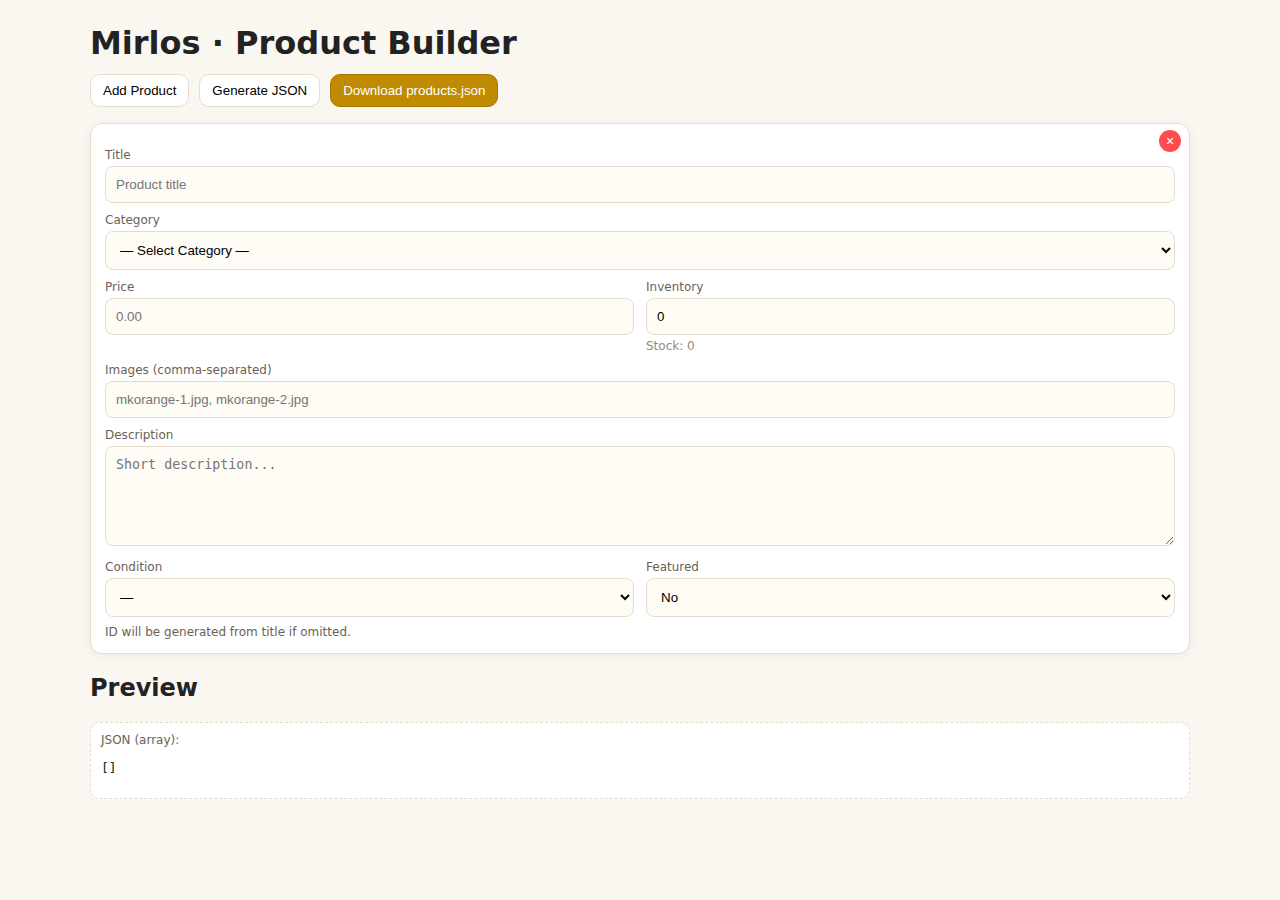
<file: admin.html>
<!doctype html>
<html lang="en">
<head>
  <meta charset="utf-8" />
  <meta name="viewport" content="width=device-width,initial-scale=1" />
  <title>Mirlos · Product Builder</title>
  <style>
    :root{--ink:#222;--muted:#6a6258;--line:#e4dccc;--card:#fff;--bg:#faf7f1;--accent:#c08b00}
    *{box-sizing:border-box}
    body{font-family:system-ui,-apple-system,Segoe UI,Roboto,Arial,sans-serif;margin:0;background:var(--bg);color:var(--ink)}
    .wrap{width:min(1100px,92%);margin:24px auto}
    h1{margin:0 0 12px}
    .bar{display:flex;gap:10px;align-items:center;margin:10px 0 16px}
    .btn{border:1px solid var(--line);background:#fff;padding:8px 12px;border-radius:10px;cursor:pointer}
    .btn.primary{background:var(--accent);color:#fff;border-color:#a87400}
    .grid{display:grid;gap:14px;grid-template-columns:repeat(auto-fit,minmax(360px,1fr))}
    .block{position:relative;background:var(--card);border:1px solid var(--line);border-radius:12px;padding:14px;box-shadow:0 2px 12px rgba(0,0,0,.05)}
    label{display:block;font-size:12px;color:var(--muted);margin:10px 0 4px}
    input, textarea, select{width:100%;padding:10px;border:1px solid var(--line);border-radius:8px;background:#fffcf6}
    textarea{min-height:100px;resize:vertical}
    .row{display:grid;grid-template-columns:1fr 1fr;gap:12px}
    .small{font-size:12px;color:var(--muted)}
    .preview{margin-top:10px;border:1px dashed var(--line);border-radius:10px;padding:10px;background:#fff}
    .list{white-space:pre-wrap;word-break:break-word}
    .remove-btn{
      position:absolute; top:6px; right:8px;
      background:#ff4d4d; color:#fff; border:none;
      border-radius:50%; width:22px; height:22px;
      font-size:14px; line-height:18px; cursor:pointer;
    }
  </style>
</head>
<body>
  <div class="wrap">
    <h1>Mirlos · Product Builder</h1>
    <div class="bar">
      <button id="add" class="btn">Add Product</button>
      <button id="generate" class="btn">Generate JSON</button>
      <button id="download" class="btn primary">Download products.json</button>
      <span id="msg" class="small"></span>
    </div>

    <div id="blocks" class="grid"></div>

    <h2>Preview</h2>
    <div class="preview">
      <div class="small">JSON (array):</div>
      <pre id="out" class="list">[]</pre>
    </div>
  </div>

  <script>
  (function(){
    const blocks = document.getElementById('blocks');
    const out    = document.getElementById('out');
    const msg    = document.getElementById('msg');

    const CATEGORY_OPTIONS = [
      ['apothecary','Apothecary'],
      ['media','Media (Cassettes/VHS)'],
      ['clothing','Clothing'],
      ['purses','Purses & Accessories'],
      ['collectibles','Collectibles'],
      ['antiques','Antiques'],
      ['toys','Toys'],
      ['beauty','Beauty & Soaps'],
      ['home','Home Decor'],
      ['electronics','Electronics']
    ];

    const slugify = s =>
      (String(s||'').toLowerCase().replace(/[^a-z0-9]+/g,'-').replace(/(^-|-$)/g,'').slice(0,64))
      || ('item-'+Math.random().toString(36).slice(2,8));

    // Accept http(s), 'images/...', or bare names -> prefix 'images/'
    function sanitizeImages(raw){
      return (raw||'').split(',')
        .map(s => (s||'').trim())
        .filter(Boolean)
        .map(s => (/^https?:\/\//i).test(s) ? s : (s.startsWith('images/') ? s : 'images/'+s.replace(/^image\//i,'images/')));
    }

    function categorySelectHTML(prefill=''){
      const v = (prefill||'').toLowerCase();
      const opts = ['<option value="">— Select Category —</option>']
        .concat(CATEGORY_OPTIONS.map(([val,label]) => `<option value="${val}" ${v===val?'selected':''}>${label}</option>`));
      return `<select class="category">${opts.join('')}</select>`;
    }

    // === BLOCK TEMPLATE (includes X button) ===
    function blockHTML(prefill = {}){
      return `
        <div class="block">
          <button class="remove-btn" title="Remove this product">×</button>

          <label>Title</label>
          <input class="title" placeholder="Product title" value="${(prefill.title||'').replace(/"/g,'&quot;')}">

          <label>Category</label>
          ${categorySelectHTML(prefill.category)}

          <div class="row">
            <div>
              <label>Price</label>
              <input class="price" type="number" step="0.01" placeholder="0.00"
                     value="${typeof prefill.price==='number'?prefill.price:(prefill.price||'')}">
            </div>
            <div>
              <label>Inventory</label>
              <input class="inventory" type="number" min="0" step="1"
                     value="${prefill.inventory ?? 0}" placeholder="0">
              <div class="small" style="opacity:.75;margin-top:4px;">
                Stock: <span class="stockPreview">${prefill.inventory ?? 0}</span>
              </div>
            </div>
          </div>

          <label>Images (comma-separated)</label>
          <input class="images" placeholder="mkorange-1.jpg, mkorange-2.jpg"
                 value="${Array.isArray(prefill.images)?prefill.images.join(', '):(prefill.image||'')}">

          <label>Description</label>
          <textarea class="description" placeholder="Short description...">${prefill.description||''}</textarea>

          <div class="row">
            <div>
              <label>Condition</label>
              <select class="condition">
                <option value="">—</option>
                <option value="new" ${prefill.condition==='new'?'selected':''}>New</option>
                <option value="used" ${prefill.condition==='used'?'selected':''}>Used</option>
              </select>
            </div>
            <div>
              <label>Featured</label>
              <select class="featured">
                <option value="">No</option>
                <option value="true" ${prefill.featured?'selected':''}>Yes</option>
              </select>
            </div>
          </div>

          <div class="small" style="margin-top:8px">ID will be generated from title if omitted.</div>
        </div>
      `;
    }

    function addBlock(prefill = {}){
      const tpl = document.createElement('div');
      tpl.innerHTML = blockHTML(prefill);
      const wrap = tpl.firstElementChild;

      // X button: remove whole block
      wrap.querySelector('.remove-btn').addEventListener('click', () => {
        if (confirm('Remove this product?')) { wrap.remove(); scheduleSave(); }
      });

      // Live stock preview
      wrap.querySelector('.inventory').addEventListener('input', e => {
        const n = Number(e.target.value||0);
        wrap.querySelector('.stockPreview').textContent = Math.max(0,n);
        scheduleSave();
      });

      blocks.appendChild(wrap);
      scheduleSave();
    }

    function collectBlock(wrap){
      const title = wrap.querySelector('.title').value.trim();
      const category = (wrap.querySelector('.category').value || '').trim().toLowerCase();
      const price = Number(wrap.querySelector('.price').value || 0);
      const inventory = Number(wrap.querySelector('.inventory')?.value || 0);
      const imgs = sanitizeImages(wrap.querySelector('.images').value || '');
      const description = wrap.querySelector('.description').value.trim();
      const condition = wrap.querySelector('.condition').value;
      const featured = wrap.querySelector('.featured').value === 'true';
      const id = slugify(title);

      return {
        id, title, price, category, description, condition,
        image: imgs[0] || 'images/placeholder.png',
        images: imgs,
        featured,
        inventory
      };
    }

    // Skip empty cards so no blank objects in output
    function collectAll(){
      return Array.from(blocks.children)
        .map(collectBlock)
        .filter(p => p.title || (p.images && p.images.length));
    }

    function show(json){ out.textContent = json; }

    // Draft save/load
    function saveDraft(){
      try{ localStorage.setItem('mirlos-builder-draft', JSON.stringify(collectAll())); }catch{}
    }
    function loadDraft(){
      try{
        const raw = JSON.parse(localStorage.getItem('mirlos-builder-draft')||'[]');
        if (Array.isArray(raw) && raw.length){ raw.forEach(addBlock); }
        else { addBlock({}); }
      }catch{ addBlock({}); }
    }
    let saveTimer=null;
    function scheduleSave(){ clearTimeout(saveTimer); saveTimer=setTimeout(saveDraft,300); }

    // Actions
    document.getElementById('add').addEventListener('click', ()=> addBlock({}));

    document.getElementById('generate').addEventListener('click', ()=>{
      const list = collectAll();
      const json = JSON.stringify(list, null, 2);
      show(json);
      msg.textContent = `Generated ${list.length} product${list.length===1?'':'s'}.`;
      setTimeout(()=> msg.textContent='', 1500);
    });

    document.getElementById('download').addEventListener('click', ()=>{
      const list = collectAll();
      const json = JSON.stringify(list, null, 2);
      const blob = new Blob([json], {type:'application/json'});
      const a = document.createElement('a');
      a.href = URL.createObjectURL(blob);
      a.download = 'products.json';
      a.click();
      URL.revokeObjectURL(a.href);
      msg.textContent = 'Downloaded products.json';
      setTimeout(()=> msg.textContent='', 1500);
    });

    loadDraft();
  })();
  </script>
</body>
</html>
</file>
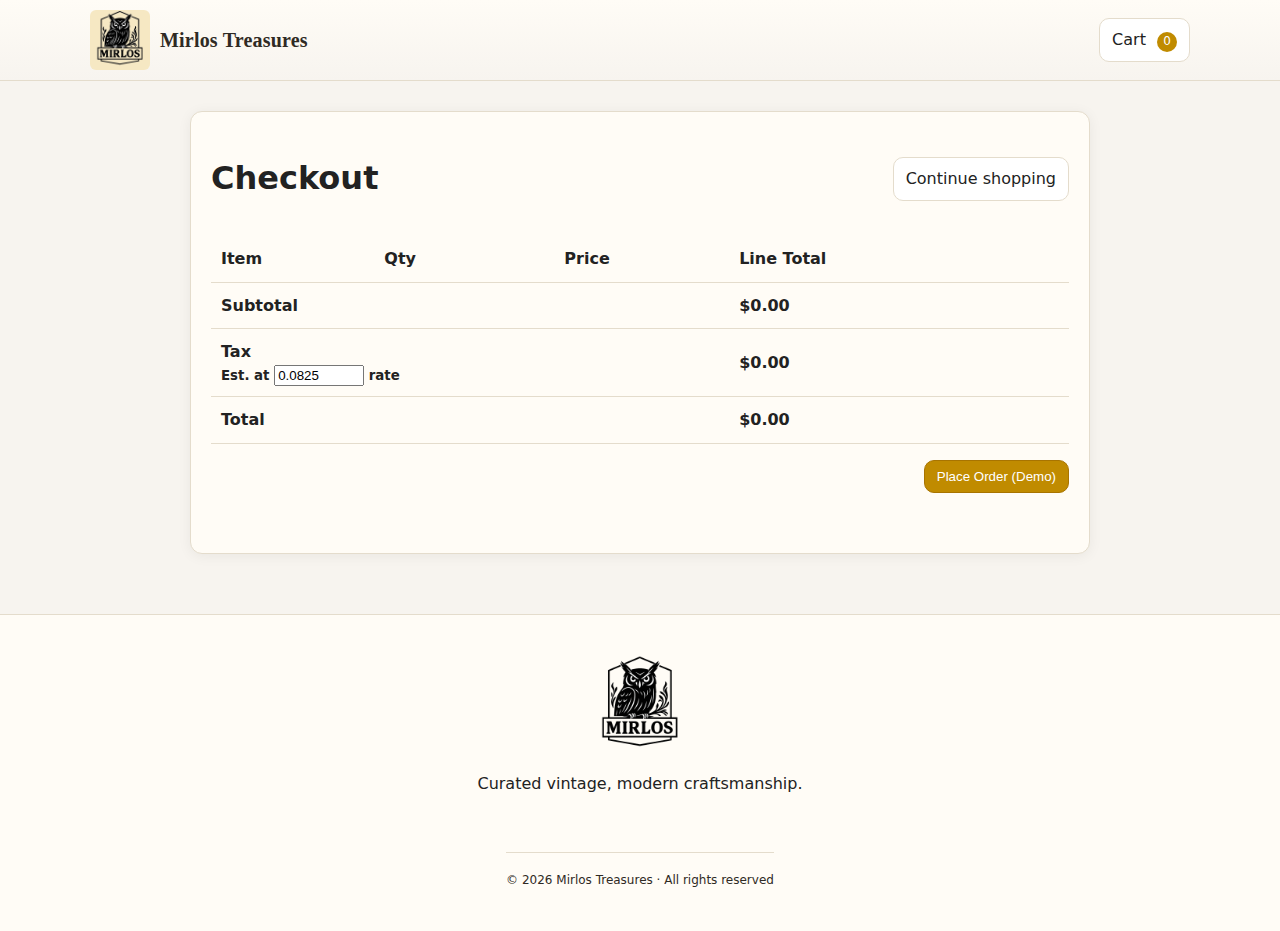
<file: checkout.html>
<!doctype html>
<html lang="en">
<head>
  <meta charset="utf-8" />
  <meta name="viewport" content="width=device-width, initial-scale=1" />
  <title>Checkout · Mirlos Treasures</title>
  <link rel="stylesheet" href="style.css" />
</head>
<body>
  <header class="site-header">
    <div class="container header-inner">
      <a class="brand" href="index.html">
        <img src="images/mirloslogoclear.png" alt="Mirlos Treasures logo" />
        <span>Mirlos Treasures</span>
      </a>
      <div class="actions" style="margin-left:auto">
        <a href="#cart" class="cart" id="openCart">Cart <span class="badge" id="cartCount">0</span></a>
      </div>
    </div>
  </header>

  <main class="checkout-wrap container">
    <div class="checkout-head">
      <h1>Checkout</h1>
      <a class="btn" href="index.html">Continue shopping</a>
    </div>

    <table aria-label="Cart summary" class="checkout-table">
      <thead>
        <tr>
          <th>Item</th>
          <th style="width:180px">Qty</th>
          <th>Price</th>
          <th>Line Total</th>
          <th></th>
        </tr>
      </thead>
      <tbody id="checkoutItems"></tbody>
      <tfoot>
        <tr>
          <td colspan="3" class="right">Subtotal</td>
          <td id="checkoutSubtotal">$0.00</td>
          <td></td>
        </tr>
        <tr>
          <td colspan="3" class="right">
            Tax
            <small class="muted block">
              Est. at <input id="taxRate" type="number" min="0" step="0.0001" value="0.0825" style="width:90px"> rate
            </small>
          </td>
          <td id="checkoutTax">$0.00</td>
          <td></td>
        </tr>
        <tr>
          <td colspan="3" class="right"><strong>Total</strong></td>
          <td id="checkoutTotal"><strong>$0.00</strong></td>
          <td></td>
        </tr>
      </tfoot>
    </table>

    <div class="actions stack-right">
      <button class="btn btn-primary place-order" id="placeOrder" type="button">Place Order (Demo)</button>
      <div id="paypal-button-container" class="paypal-container"></div>
      <div id="orderMsg" class="msg"></div>
    </div>
  </main>

  <footer class="site-footer">
    <div class="container footer-inner">
      <div class="footer-brand">
        <img class="footer-logo" src="images/mirloslogoclear.png" alt="Mirlos Treasures logo" />
        <p>Curated vintage, modern craftsmanship.</p>
      </div>
      <div class="footer-bottom">
        <small>© <span id="year"></span> Mirlos Treasures · All rights reserved</small>
      </div>
    </div>
  </footer>

  <script src="cart.js"></script>
  <script>
  (function () {
    const money = n => '$' + n.toFixed(2);
    const listEl = document.getElementById('checkoutItems');
    const subEl = document.getElementById('checkoutSubtotal');
    const taxEl = document.getElementById('checkoutTax');
    const totalEl = document.getElementById('checkoutTotal');
    const rateInput = document.getElementById('taxRate');
    const badge = document.getElementById('cartCount') || document.querySelector('.badge');

    const STOCK_KEY = 'mirlos-stock';

    function updateBadgeFromCart(cart) {
      const count = (cart||[]).reduce((s,i)=>s + Number(i.qty||0), 0);
      if (badge) badge.textContent = count;
    }

    function totalsFrom(cart){
      const subtotal = (cart||[]).reduce((s, it) => s + Number(it.price)*Number(it.qty), 0);
      const rate = Math.max(0, Number(rateInput.value || 0));
      const tax = +(subtotal * rate).toFixed(2);
      const total = +(subtotal + tax).toFixed(2);
      return { subtotal, rate, tax, total };
    }

    function render() {
      const cart = window.getCart();
      updateBadgeFromCart(cart);
      if (!cart || !cart.length) {
        listEl.innerHTML = `<tr><td colspan="5" style="text-align:center;padding:24px;">Your cart is empty.</td></tr>`;
      } else {
        listEl.innerHTML = cart.map(it => `
          <tr data-id="${it.id}">
            <td>${it.title}</td>
            <td class="qty">
              <button type="button" class="qty-btn dec" aria-label="Decrease quantity">−</button>
              <span class="q">${it.qty}</span>
              <button type="button" class="qty-btn inc" aria-label="Increase quantity">+</button>
            </td>
            <td>${money(Number(it.price))}</td>
            <td class="line">${money(Number(it.price) * Number(it.qty))}</td>
            <td><button type="button" class="cart-remove">Remove</button></td>
          </tr>
        `).join('');
      }
      const t = totalsFrom(cart);
      subEl.textContent = money(t.subtotal);
      taxEl.textContent = money(t.tax);
      totalEl.textContent = money(t.total);
    }

    // ===== Inventory reduction on order =====
    function reduceInventoryFromCart() {
      try {
        const stock = JSON.parse(localStorage.getItem(STOCK_KEY)) || {};
        const cart = window.getCart();
        cart.forEach(it => {
          const id = it.id;
          const q  = Number(it.qty || 0);
          if (id in stock) stock[id] = Math.max(0, Number(stock[id]) - q);
        });
        localStorage.setItem(STOCK_KEY, JSON.stringify(stock));
      } catch(e) { console.warn('Could not reduce stock', e); }
    }

    document.addEventListener('click', (e) => {
      const row = e.target.closest('tr[data-id]');
      if (!row) return;
      const id = row.getAttribute('data-id');
      let cart = window.getCart();

      if (e.target.closest('.qty-btn.inc')) {
        cart = cart.map(it => it.id === id ? {...it, qty: it.qty + 1} : it);
        window.setCart(cart); render(); return;
      }
      if (e.target.closest('.qty-btn.dec')) {
        cart = cart.map(it => it.id === id ? {...it, qty: Math.max(1, it.qty - 1)} : it);
        window.setCart(cart); render(); return;
      }
      if (e.target.closest('.cart-remove')) {
        cart = cart.filter(it => it.id !== id);
        window.setCart(cart); render(); return;
      }
    });

    rateInput.addEventListener('input', render);

    document.getElementById('placeOrder').addEventListener('click', () => {
      reduceInventoryFromCart();                // decrement stock (demo)
      window.setCart([]);
      render();
      window.location.href = 'success.html';
    });

    // Footer year
    document.getElementById('year').textContent = new Date().getFullYear();

    // Initial render
    render();

    // Expose totals for PayPal
    window.__getCheckoutTotals = () => totalsFrom(window.getCart());
  })();
  </script>

  <!-- PayPal Smart Buttons -->
  <script src="https://www.paypal.com/sdk/js?client-id=AedGKDV5KXNaWYJFVk4x-JPl83Yby2cnosmAKWvYKV3G045PzkHIW017AAI1Enk0IW4tOfB6BGJ5EzV2&currency=USD&components=buttons"></script>
  <script>
    paypal.Buttons({
      style: { layout: 'vertical', color: 'gold', shape: 'rect', label: 'paypal' },
      createOrder: function (data, actions) {
        const t = (typeof window.__getCheckoutTotals === 'function') ? window.__getCheckoutTotals() : { total: 0 };
        return actions.order.create({
          purchase_units: [{ amount: { value: (t.total || 0).toFixed(2) }, description: 'Mirlos Treasures Order' }]
        });
      },
      onApprove: function (data, actions) {
        return actions.order.capture().then(function () {
          // decrement stock on successful capture
          try {
            (function reduce(){
              const STOCK_KEY = 'mirlos-stock';
              const stock = JSON.parse(localStorage.getItem(STOCK_KEY)) || {};
              const cart = window.getCart();
              cart.forEach(it => {
                const id = it.id, q = Number(it.qty || 0);
                if (id in stock) stock[id] = Math.max(0, Number(stock[id]) - q);
              });
              localStorage.setItem(STOCK_KEY, JSON.stringify(stock));
            })();
          } catch (e) {}
          try { localStorage.setItem('mirlos-cart', '[]'); } catch (e) {}
          if (typeof window.setCart === 'function') window.setCart([]);
          window.location.href = 'success.html';
        });
      },
      onCancel: function () { alert('Payment cancelled.'); },
      onError: function (err) { console.error('PayPal error:', err); alert('Something went wrong.'); }
    }).render('#paypal-button-container');
  </script>
</body>
</html>
</file>
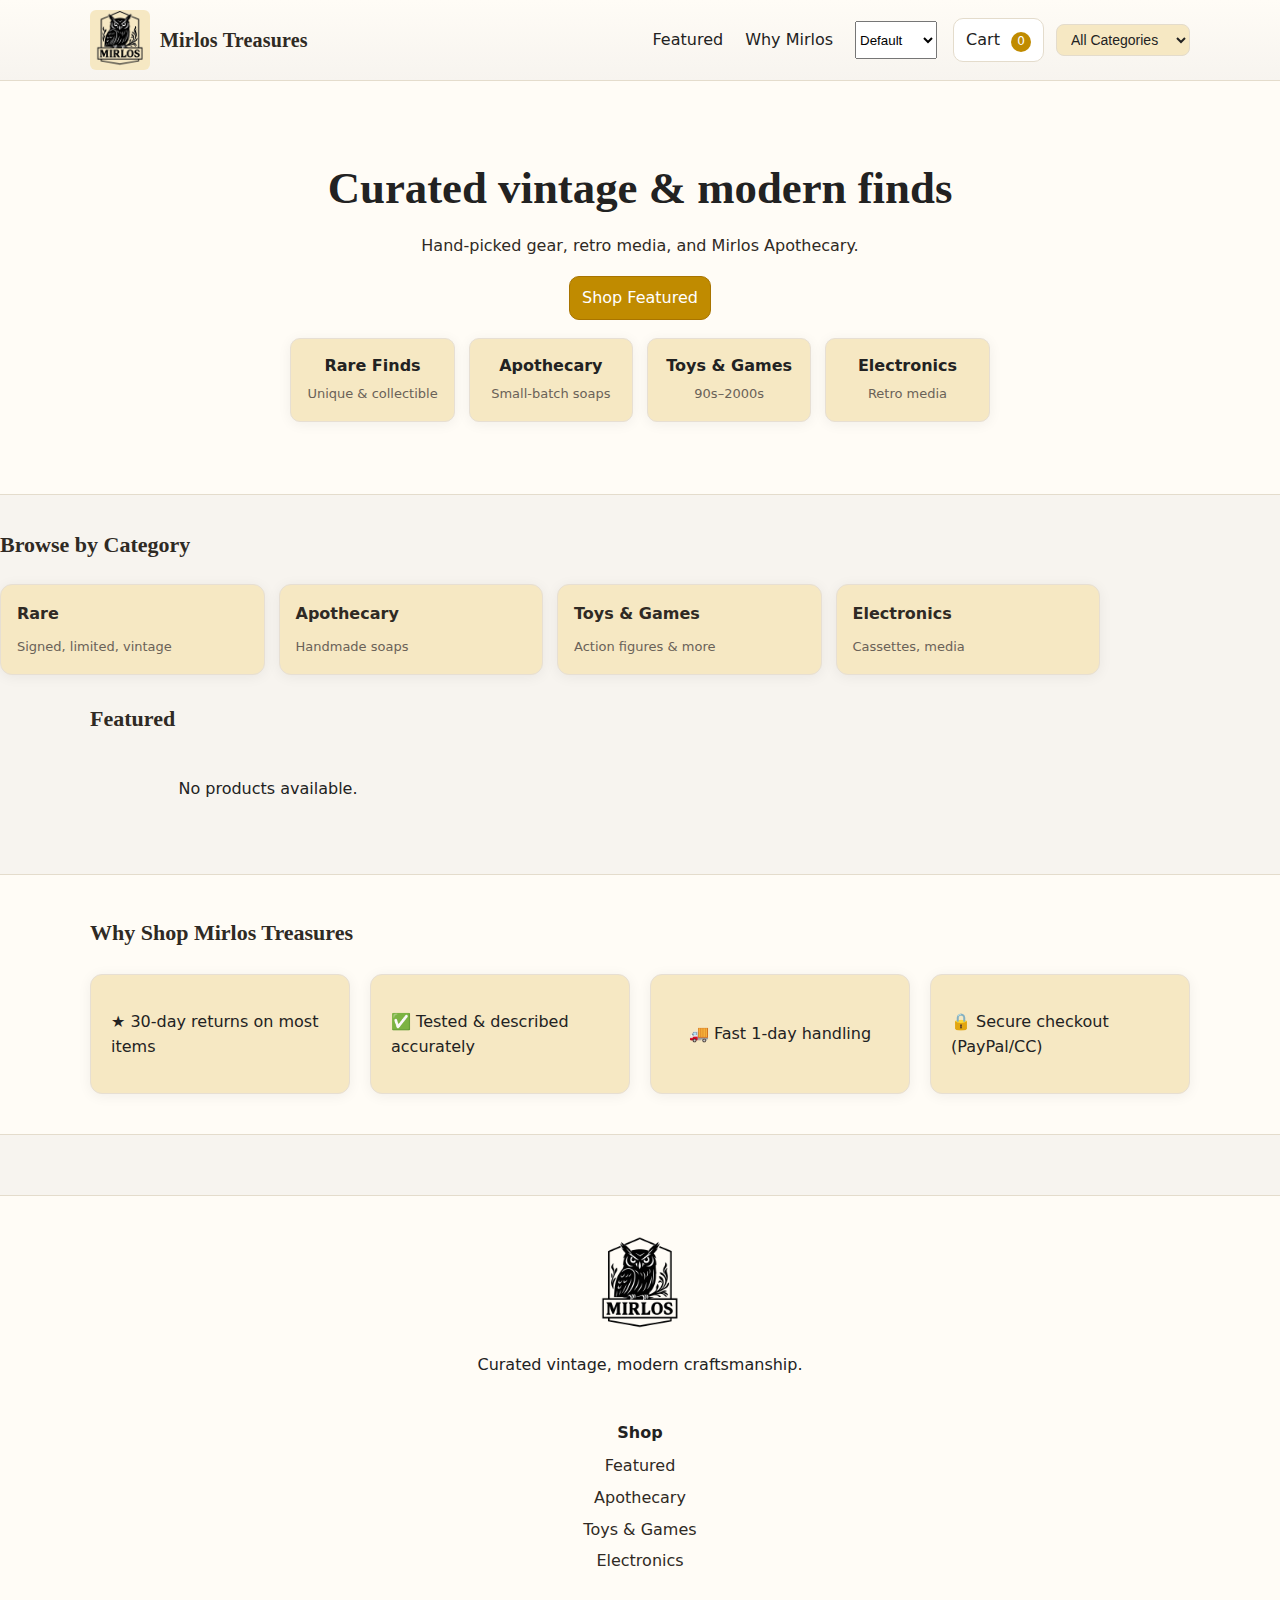
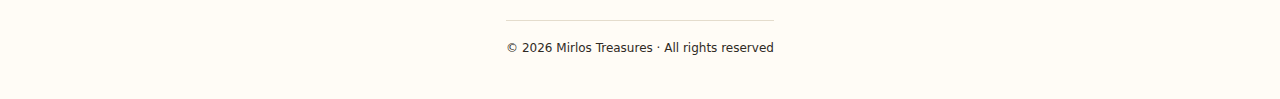
<file: index.html.html>
<!DOCTYPE html>
<html lang="en">
 <head>
  <meta charset="utf-8"/>
  <meta content="width=device-width, initial-scale=1" name="viewport"/>
  <title>
   Mirlos Treasures
  </title>
  <link href="style.css" rel="stylesheet"/>
 </head>
 <body>
  <!-- ============== Header ============== -->
  <header class="site-header">
   <div class="container header-inner">
    <a class="brand" href="#">
     <img alt="Mirlos Treasures logo" src="images/mirloslogoclear.png"/>
     <span>
      Mirlos Treasures
     </span>
    </a>
    <nav aria-label="Primary" class="nav">
     <a href="#featured">
      Featured
     </a>
     <a href="#trust">
      Why Mirlos
     </a>
     <select aria-label="Theme" id="themeSelect">
      <option value="default">
       Default
      </option>
      <option value="fall">
       Fall
      </option>
      <option value="winter">
       Winter
      </option>
      <option value="christmas">
       Christmas
      </option>
     </select>
    </nav>
    <div class="actions">
     <a class="cart" href="#cart" id="openCart">
      Cart
      <span class="badge" id="cartCount">
       0
      </span>
     </a>
     <select aria-label="Filter by category" id="categoryFilter">
      <option value="">
       All Categories
      </option>
      <option value="apothecary">
       Apothecary
      </option>
      <option value="media">
       Media
      </option>
      <option value="clothing">
       Clothing
      </option>
      <option value="purses">
       Purses
      </option>
      <option value="collectibles">
       Collectibles
      </option>
      <option value="antiques">
       Antiques
      </option>
      <option value="toys">
       Toys &amp; Games
      </option>
      <option value="home">
       Home Decor
      </option>
      <option value="electronics">
       Electronics
      </option>
      <option value="rare">
       Rare
      </option>
     </select>
    </div>
   </div>
  </header>
  <!-- ============== Hero ============== -->
  <section class="hero">
   <h1>
    Curated vintage &amp; modern finds
   </h1>
   <p>
    Hand-picked gear, retro media, and Mirlos Apothecary.
   </p>
   <a class="btn btn-primary" href="#featured">
    Shop Featured
   </a>
   <div aria-label="Shop shortcuts" class="hero-tiles">
    <a class="tile" data-filter="rare" href="#featured">
     <strong>
      Rare Finds
     </strong>
     <span>
      Unique &amp; collectible
     </span>
    </a>
    <a class="tile" data-filter="apothecary" href="#featured">
     <strong>
      Apothecary
     </strong>
     <span>
      Small-batch soaps
     </span>
    </a>
    <a class="tile" data-filter="toys &amp; games" href="#featured">
     <strong>
      Toys &amp; Games
     </strong>
     <span>
      90s–2000s
     </span>
    </a>
    <a class="tile" data-filter="electronics" href="#featured">
     <strong>
      Electronics
     </strong>
     <span>
      Retro media
     </span>
    </a>
   </div>
  </section>
  <!-- ============== Categories ============== -->
  <section aria-labelledby="shopByCategory" class="categories container">
   <h2 class="section-title" id="shopByCategory">
    Browse by Category
   </h2>
   <a class="tile" data-filter="rare" href="#featured">
    <h3>
     Rare
    </h3>
    <span>
     Signed, limited, vintage
    </span>
   </a>
   <a class="tile" data-filter="apothecary" href="#featured">
    <h3>
     Apothecary
    </h3>
    <span>
     Handmade soaps
    </span>
   </a>
   <a class="tile" data-filter="toys &amp; games" href="#featured">
    <h3>
     Toys &amp; Games
    </h3>
    <span>
     Action figures &amp; more
    </span>
   </a>
   <a class="tile" data-filter="electronics" href="#featured">
    
    <h3>
     Electronics
    </h3>
    <span>
     Cassettes, media
    </span>
   </a>
  </section>
  <!-- ============== Featured ============== -->
  <section aria-labelledby="featuredHeading" class="products" id="featured">
   <div class="container">
    <h2 class="section-title" id="featuredHeading">
     Featured
    </h2>
    <div class="grid" id="productsGrid">
    </div>
   </div>
  </section>
  <!-- ============== Trust ============== -->
  <section aria-labelledby="trustHeading" class="trust" id="trust">
   <div class="container">
    <h2 class="section-title" id="trustHeading">
     Why Shop Mirlos Treasures
    </h2>
    <div class="trust-grid">
     <div class="trust-card">
      ★ 30-day returns on most items
     </div>
     <div class="trust-card">
      ✅ Tested &amp; described accurately
     </div>
     <div class="trust-card">
      🚚 Fast 1-day handling
     </div>
     <div class="trust-card">
      🔒 Secure checkout (PayPal/CC)
     </div>
    </div>
   </div>
  </section>
  <!-- ============== Footer ============== -->
  <footer class="site-footer">
   <div class="container footer-inner">
    <div class="footer-brand">
     <img alt="Mirlos Treasures logo" class="footer-logo" src="images/mirloslogoclear.png"/>
     <p>
      Curated vintage, modern craftsmanship.
     </p>
    </div>
    <div class="footer-links">
     <h3>
      Shop
     </h3>
     <ul>
      <li>
       <a href="#featured">
        Featured
       </a>
      </li>
      <li>
       <a data-filter="apothecary" href="#featured">
        Apothecary
       </a>
      </li>
      <li>
       <a data-filter="toys &amp; games" href="#featured">
        Toys &amp; Games
       </a>
      </li>
      <li>
       <a data-filter="electronics" href="#featured">
        Electronics
       </a>
      </li>
     </ul>
    </div>
    <div class="footer-bottom">
     <small>
      ©
      <span id="year">
      </span>
      Mirlos Treasures · All rights reserved
     </small>
    </div>
   </div>
  </footer>
  <div aria-hidden="true" class="snow">
  </div>
  <script src="cart.js">
  </script>
  <script src="products.js">
  </script>
  <script>
   document.getElementById('year').textContent = new Date().getFullYear();
    (function () {
      const root = document.documentElement;
      const select = document.getElementById('themeSelect');
      function applyTheme(t){ root.className = ''; root.classList.add(t||'default'); }
      const saved = localStorage.getItem('mirlos-theme') || 'default';
      applyTheme(saved); select.value = saved;
      select.addEventListener('change', e => {
        const t = e.target.value || 'default';
        applyTheme(t); localStorage.setItem('mirlos-theme', t);
      });
    })();
  </script>
 </body>
</html>
</file>
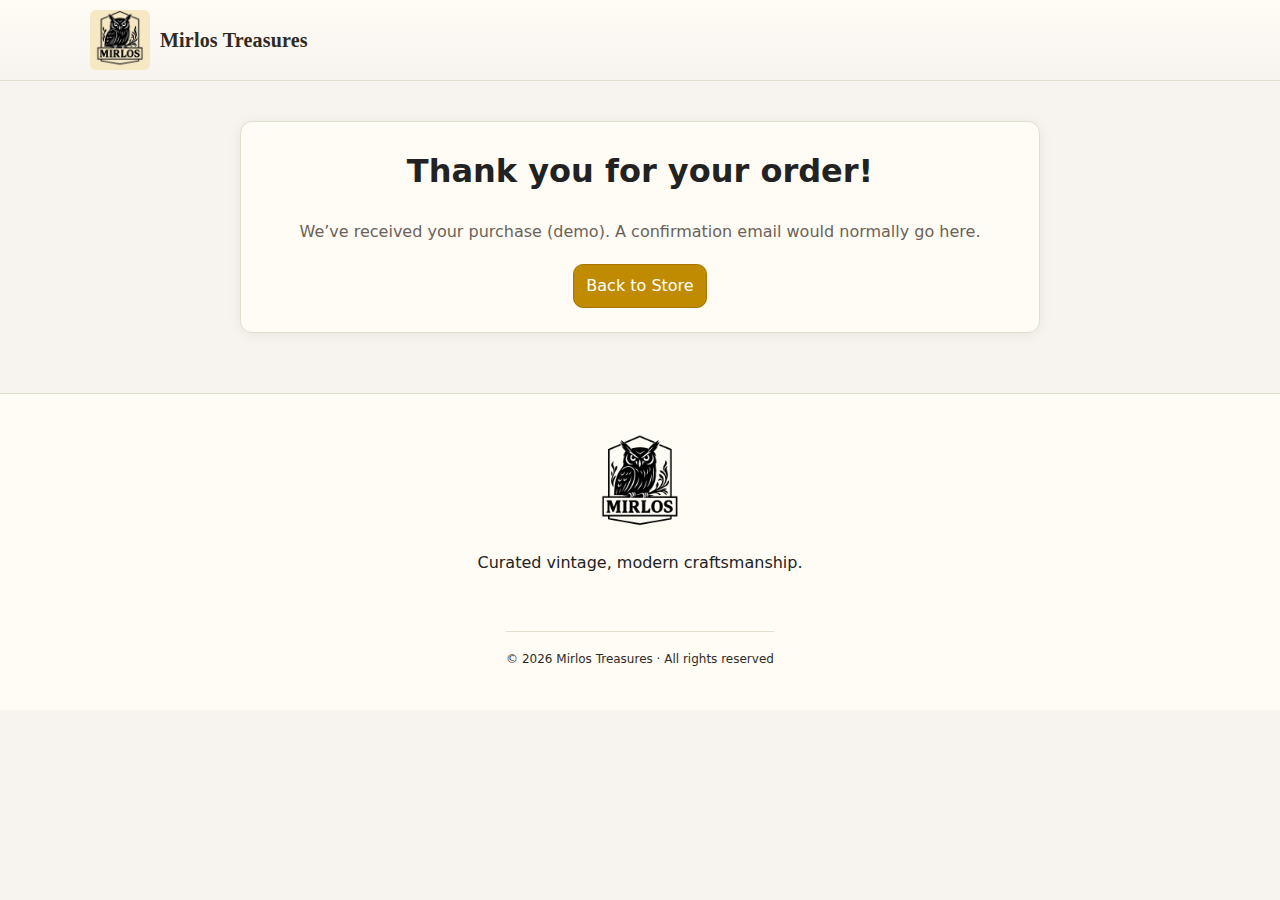
<file: success.html>
<!doctype html>
<html lang="en">
<head>
  <meta charset="utf-8" />
  <meta name="viewport" content="width=device-width, initial-scale=1" />
  <title>Thank You · Mirlos Treasures</title>
  <link rel="stylesheet" href="style.css" />
  <style>
    .success-wrap{width:min(800px,92%);margin:40px auto;background:var(--paper);border:1px solid var(--border);border-radius:12px;box-shadow:var(--shadow);padding:24px;text-align:center}
    .success-wrap h1{margin-top:0}
    .success-details{margin:10px 0 20px;color:var(--muted)}
  </style>
</head>
<body>
  <header class="site-header">
    <div class="container header-inner">
      <a class="brand" href="index.html">
        <img src="images/mirloslogoclear.png" alt="Mirlos Treasures logo" />
        <span>Mirlos Treasures</span>
      </a>
    </div>
  </header>

  <main class="success-wrap">
    <h1>Thank you for your order!</h1>
    <p class="success-details">We’ve received your purchase (demo). A confirmation email would normally go here.</p>
    <a class="btn btn-primary" href="index.html">Back to Store</a>
  </main>

  <footer class="site-footer">
    <div class="container footer-inner">
      <div class="footer-brand">
        <img class="footer-logo" src="images/mirloslogoclear.png" alt="Mirlos Treasures logo" />
        <p>Curated vintage, modern craftsmanship.</p>
      </div>
      <div class="footer-bottom">
        <small>© <span id="year"></span> Mirlos Treasures · All rights reserved</small>
      </div>
    </div>
  </footer>

  <script>
    document.getElementById('year').textContent = new Date().getFullYear();
  </script>
  <script>
  (function(){
    // Double-check: empty localStorage on success page load
    try { localStorage.setItem('mirlos-cart', '[]'); } catch(e) {}
    // Optional: reset cart badge count to 0
    const badge = document.getElementById('cartCount') || document.querySelector('.badge');
    if (badge) badge.textContent = '0';
    // Update footer year
    const year = document.getElementById('year');
    if (year) year.textContent = new Date().getFullYear();
  })();
  </script>
</body>
</html>
</file>
<file: style.css>
/* ============== Base (default) ============== */
:root {
  --bg:#f7f4ef;
  --paper:#fffcf6;
  --ink:#222;
  --ink2:#2f2a24;
  --muted:#6a6258;
  --border:#e4dccc;
  --accent:#c08b00;
  --accent-ink:#fff;
  --tile:#f6e8c3;
  --tile-border:#e7dfd3;
  --radius:12px;
  --shadow:0 2px 14px rgba(0,0,0,.06);
}

*{box-sizing:border-box}
html,body{margin:0;padding:0}
img{max-width:100%;display:block}
body{
  background:var(--bg);
  color:var(--ink);
  font-family:Inter, system-ui, -apple-system, Segoe UI, Roboto, Arial, sans-serif;
  line-height:1.6;
}
.container{width:min(1100px,92%);margin-inline:auto}

/* ============== Header ============== */
.site-header{background:linear-gradient(var(--paper),var(--bg));border-bottom:1px solid var(--border);position:sticky;top:0;z-index:50}
.header-inner{display:flex;align-items:center;gap:16px;padding:10px 0}
.brand{display:flex;align-items:center;gap:10px;text-decoration:none;color:var(--ink2)}
.brand img{width:60px;height:60px;border-radius:6px;background:#f6e8c3;object-fit:cover}
.brand span{font-family:'Cormorant Garamond',serif;font-weight:700;font-size:20px;letter-spacing:.2px}
.nav{margin-left:auto;display:flex;gap:22px}
.nav a{text-decoration:none;color:var(--ink);padding:6px 0}
.nav a:hover{border-bottom:2px solid var(--accent)}
.actions{display:flex;align-items:center;gap:12px}
.actions select{
  padding:6px 10px;border:1px solid var(--border);border-radius:8px;
  background:var(--tile);color:var(--ink);font-size:14px;cursor:pointer;
}

/* ============== Buttons/Badges ============== */
.cart{text-decoration:none;position:relative;font-size:16px;border:1px solid var(--border);padding:8px 12px;border-radius:10px;background:#fff;color:var(--ink)}
.badge{display:inline-flex;align-items:center;justify-content:center;min-width:20px;height:20px;margin-left:6px;padding:0 6px;border-radius:999px;background:var(--accent);color:var(--accent-ink);font-size:12px}
.btn{display:inline-block;border:1px solid var(--border);background:#fff;color:var(--ink);padding:8px 12px;border-radius:10px;text-decoration:none;cursor:pointer}
.btn-primary{background:var(--accent);color:var(--accent-ink);border-color:#a87400}

/* ============== Hero / Tiles ============== */
.hero{display:flex;flex-direction:column;align-items:center;justify-content:center;text-align:center;padding:72px 20px;background:var(--paper);border-bottom:1px solid var(--border);margin-bottom:32px}
.hero h1{font-family:'Cormorant Garamond',serif;font-size:clamp(2rem,4vw,2.8rem);margin:0 0 8px;color:var(--ink)}
.hero p{color:var(--ink2);margin:0 0 18px}
.hero-tiles{display:grid;grid-template-columns:repeat(4,minmax(160px,1fr));gap:14px;margin-top:18px}
.hero-tiles .tile{display:flex;flex-direction:column;align-items:center;gap:6px;padding:14px 16px;background:var(--tile);border:1px solid var(--tile-border);border-radius:10px;color:var(--ink);text-decoration:none;transition:.2s}
.hero-tiles .tile:hover{transform:translateY(-2px);box-shadow:0 6px 14px rgba(0,0,0,.08)}

/* ============== Categories / Grid ============== */
.categories{margin:26px 0;display:grid;grid-template-columns:repeat(4,minmax(0,1fr));gap:14px}
.section-title{grid-column:1/-1;margin:0 0 8px;font-family:'Cormorant Garamond',serif;font-weight:700;font-size:22px;color:var(--ink2)}
.tile{display:block;padding:16px;border-radius:12px;background:var(--tile);border:1px solid var(--tile-border);text-decoration:none;color:var(--ink);box-shadow:var(--shadow);min-height:84px}
.tile h3{margin:0 0 6px;font-size:16px;font-weight:600;color:var(--ink2)}
.tile span{color:var(--muted);font-size:13px}
.grid{display:grid;grid-template-columns:repeat(3,1fr);gap:16px}
.card{background:#fff;border:1px solid var(--border);border-radius:12px;padding:10px;box-shadow:var(--shadow)}
.card-thumb{display:block;border-radius:10px;overflow:hidden;background:#fafafa}
.card-thumb img{width:100%;height:160px;object-fit:cover;display:block}
.card-title{margin:10px 0 4px;font-size:16px;color:var(--ink2)}
.price{font-weight:600}
.card .btn{width:100%;margin-top:8px}

/* ============== Trust ============== */
.trust{background:var(--paper);margin:40px 0;padding:40px 0;border-top:1px solid var(--border);border-bottom:1px solid var(--border)}
.trust-grid{margin-top:24px;display:grid;grid-template-columns:repeat(auto-fit,minmax(220px,1fr));gap:20px}
.trust-card{background:var(--tile);border:1px solid var(--tile-border);border-radius:12px;padding:20px;box-shadow:var(--shadow);display:flex;align-items:center;justify-content:center;min-height:120px}

/* ============== Footer ============== */
.site-footer{background:var(--paper);border-top:1px solid var(--border);padding:40px 0;margin-top:60px}
.footer-inner{display:flex;flex-wrap:wrap;justify-content:center;align-items:center;gap:10px;text-align:center;flex-direction:column}
.footer-brand, .footer-links, .footer-bottom{ text-align:center; }
.footer-brand img{width:100px;height:auto;margin:0 auto 10px;display:block}
.footer-links h3{margin-bottom:8px;font-size:1rem;color:var(--ink)}
.footer-links ul{list-style:none;padding:0;margin:0}
.footer-links li{display:block;margin:6px 0}
.footer-links a{color:var(--ink2);text-decoration:none;transition:color .2s}
.footer-links a:hover{color:var(--accent)}
.footer-bottom{text-align:center;margin-top:30px;font-size:.9rem;color:var(--ink2);border-top:1px solid var(--border);padding-top:15px}

/* ============== Cart drawer ============== */
.cart-drawer{position:fixed;inset:0;display:none;z-index:1000}
.cart-drawer.open{display:block}
.cart-backdrop{position:absolute;inset:0;background:rgba(0,0,0,.35)}
.cart-panel{position:absolute;top:0;left:0;height:100%;width:min(420px,92%);background:#fff;border-right:1px solid var(--border);display:flex;flex-direction:column}
.cart-header{display:flex;justify-content:space-between;align-items:center;padding:12px 16px;border-bottom:1px solid var(--border)}
.cart-items{padding:10px 12px;overflow:auto;flex:1}
.cart-item{display:grid;grid-template-columns:64px 1fr auto;gap:10px;align-items:center;padding:10px 0;border-bottom:1px solid var(--border)}
.cart-item img{width:64px;height:48px;object-fit:cover;border-radius:6px;background:#000}
.cart-qty{display:flex;align-items:center;gap:6px}
.cart-qty button{width:26px;height:26px;border:1px solid var(--border);background:#fff;border-radius:6px;cursor:pointer}
.cart-footer{border-top:1px solid var(--border);padding:12px}
.totals{display:flex;justify-content:space-between;margin-bottom:10px}

/* ============== Seasonal Themes (apply to <html>) ============== */
html.fall {
  --bg:#f7efe3; --paper:#fff8ed; --ink:#1f1a14; --ink2:#1f1a14;
  --accent:#c77700; --accent-ink:#fff; --border:#e6d6b8; --tile:#f6e0b8; --tile-border:#ead9c3;
}
html.winter {
  --bg:#eef4f9; --paper:#ffffff; --ink:#111821; --ink2:#111821;
  --accent:#0f6abf; --accent-ink:#fff; --border:#d6e2ef; --tile:#e8f1fb; --tile-border:#d9e6f6;
}
/* Christmas */
html.christmas {
  --bg:#f8f6f3; --paper:#ffffff; --ink:#1c1b1b; --ink2:#5b5b5b; --border:#e7e2da;
  --accent:#c62828; --accent-ink:#fff; --tile:#e8f3ea; --tile-border:#cfe3d2;
}
html.christmas a{color:#1b5e20}
html.christmas a:hover{border-bottom-color:#1b5e20}
/* Optional: subtle header tint in Christmas */
html.christmas .site-header{background:linear-gradient(var(--paper),var(--bg))}
html.christmas .btn-primary{background:var(--accent);color:var(--accent-ink);border-color:#b71c1c}

/* ============== Snowflakes (Christmas only) ============== */
.snow { position: fixed; inset: 0; pointer-events: none; z-index: 5; }
.snow::before,
.snow::after {
  content: "";
  position: absolute;
  inset: -10% 0 0 0;
  background-image:
    radial-gradient(#cfe9ff 55%, transparent 56%),
    radial-gradient(#d0f0ff 55%, transparent 56%),
    radial-gradient(#bde4ff 55%, transparent 56%),
    radial-gradient(#e3f6ff 55%, transparent 56%),
    radial-gradient(#d6eeff 55%, transparent 56%);
  background-size: 6px 6px, 8px 8px, 4px 4px, 7px 7px, 5px 5px;
  background-repeat: repeat;
  background-position: 10% -20px, 30% -60px, 55% -40px, 75% -80px, 90% -30px;
  opacity: 0.9;
  animation: snowFall 12s linear infinite;
}
.snow::after {
  opacity: 0.7;
  filter: blur(1px);
  background-size: 10px 10px, 7px 7px, 6px 6px, 8px 8px, 5px 5px;
  animation-duration: 18s;
}
@keyframes snowFall { to { transform: translateY(120%); } }
/* Hide snow unless Christmas is active */
html:not(.christmas) .snow { display: none; }

/* ============== Checkout ============== */
.checkout-wrap{width:min(900px,92%);margin:30px auto;background:var(--paper);border:1px solid var(--border);border-radius:12px;box-shadow:var(--shadow);padding:20px}
.checkout-head{display:flex;justify-content:space-between;align-items:center;margin-bottom:10px}
.checkout-table{width:100%;border-collapse:collapse}
.checkout-table th, .checkout-table td{border-bottom:1px solid var(--border);padding:10px;text-align:left}
.checkout-table tfoot td{font-weight:700}
.right{text-align:right}
.block{display:block}
.qty{display:flex;align-items:center;gap:8px}
.qty-btn{width:28px;height:28px;border:1px solid var(--border);border-radius:8px;background:#fff;cursor:pointer}
.actions.stack-right{display:flex;flex-direction:column;align-items:flex-end;gap:10px;margin-top:16px}
.paypal-container{margin-top:10px}
.msg{margin-top:10px;color:var(--muted)}

/* ===== Mobile Tweaks ===== */
@media (max-width: 700px) {
  .grid { grid-template-columns: repeat(2, 1fr); }
  .hero-tiles { grid-template-columns: repeat(2, 1fr); }
  .header-inner { flex-wrap: wrap; }
}
@media (max-width: 480px) {
  .grid, .hero-tiles { grid-template-columns: 1fr; }
  .brand span { font-size: 18px; }
  .card-thumb img { height: 140px; }
}
/* Lightbox */
#lightbox { position: fixed; inset: 0; display: none; z-index: 1000; }
#lightbox.open { display: block; }
#lightbox .lb-backdrop { position: absolute; inset: 0; background: rgba(0,0,0,0.6); }
#lightbox .lb-dialog {
  position: absolute; inset: 0;
  display: grid; grid-template-columns: 60px 1fr 60px; grid-template-rows: 60px 1fr 100px;
  gap: 12px; align-items: center; justify-items: center; padding: 24px;
}
#lightbox .lb-img {
  grid-column: 2; grid-row: 2; max-width: 100%; max-height: 100%;
  border-radius: 12px; background: #111;
}
#lightbox .lb-prev, #lightbox .lb-next, #lightbox .lb-x {
  background: rgba(255,255,255,0.9); border: none; border-radius: 999px; cursor: pointer;
  width: 44px; height: 44px; font-size: 22px; display: grid; place-items: center;
  box-shadow: 0 2px 8px rgba(0,0,0,0.2);
}
#lightbox .lb-prev { grid-column: 1; grid-row: 2; }
#lightbox .lb-next { grid-column: 3; grid-row: 2; }
#lightbox .lb-x { grid-column: 3; grid-row: 1; }
#lightbox .lb-thumbs {
  grid-column: 1 / 4; grid-row: 3; display: flex; gap: 10px; overflow-x: auto; padding: 6px 2px;
}
#lightbox .lb-thumb {
  width: 86px; height: 64px; object-fit: cover; border-radius: 8px; border: 2px solid transparent; background:#222;
}
#lightbox .lb-thumb.active { border-color: #333; outline: 2px solid #ffcc66; }
.block{position:relative}
.remove-btn{
  position:absolute; top:6px; right:8px;
  background:#ff4d4d; color:#fff; border:none;
  border-radius:50%; width:22px; height:22px;
  font-size:14px; line-height:18px; cursor:pointer;
}
</file>
